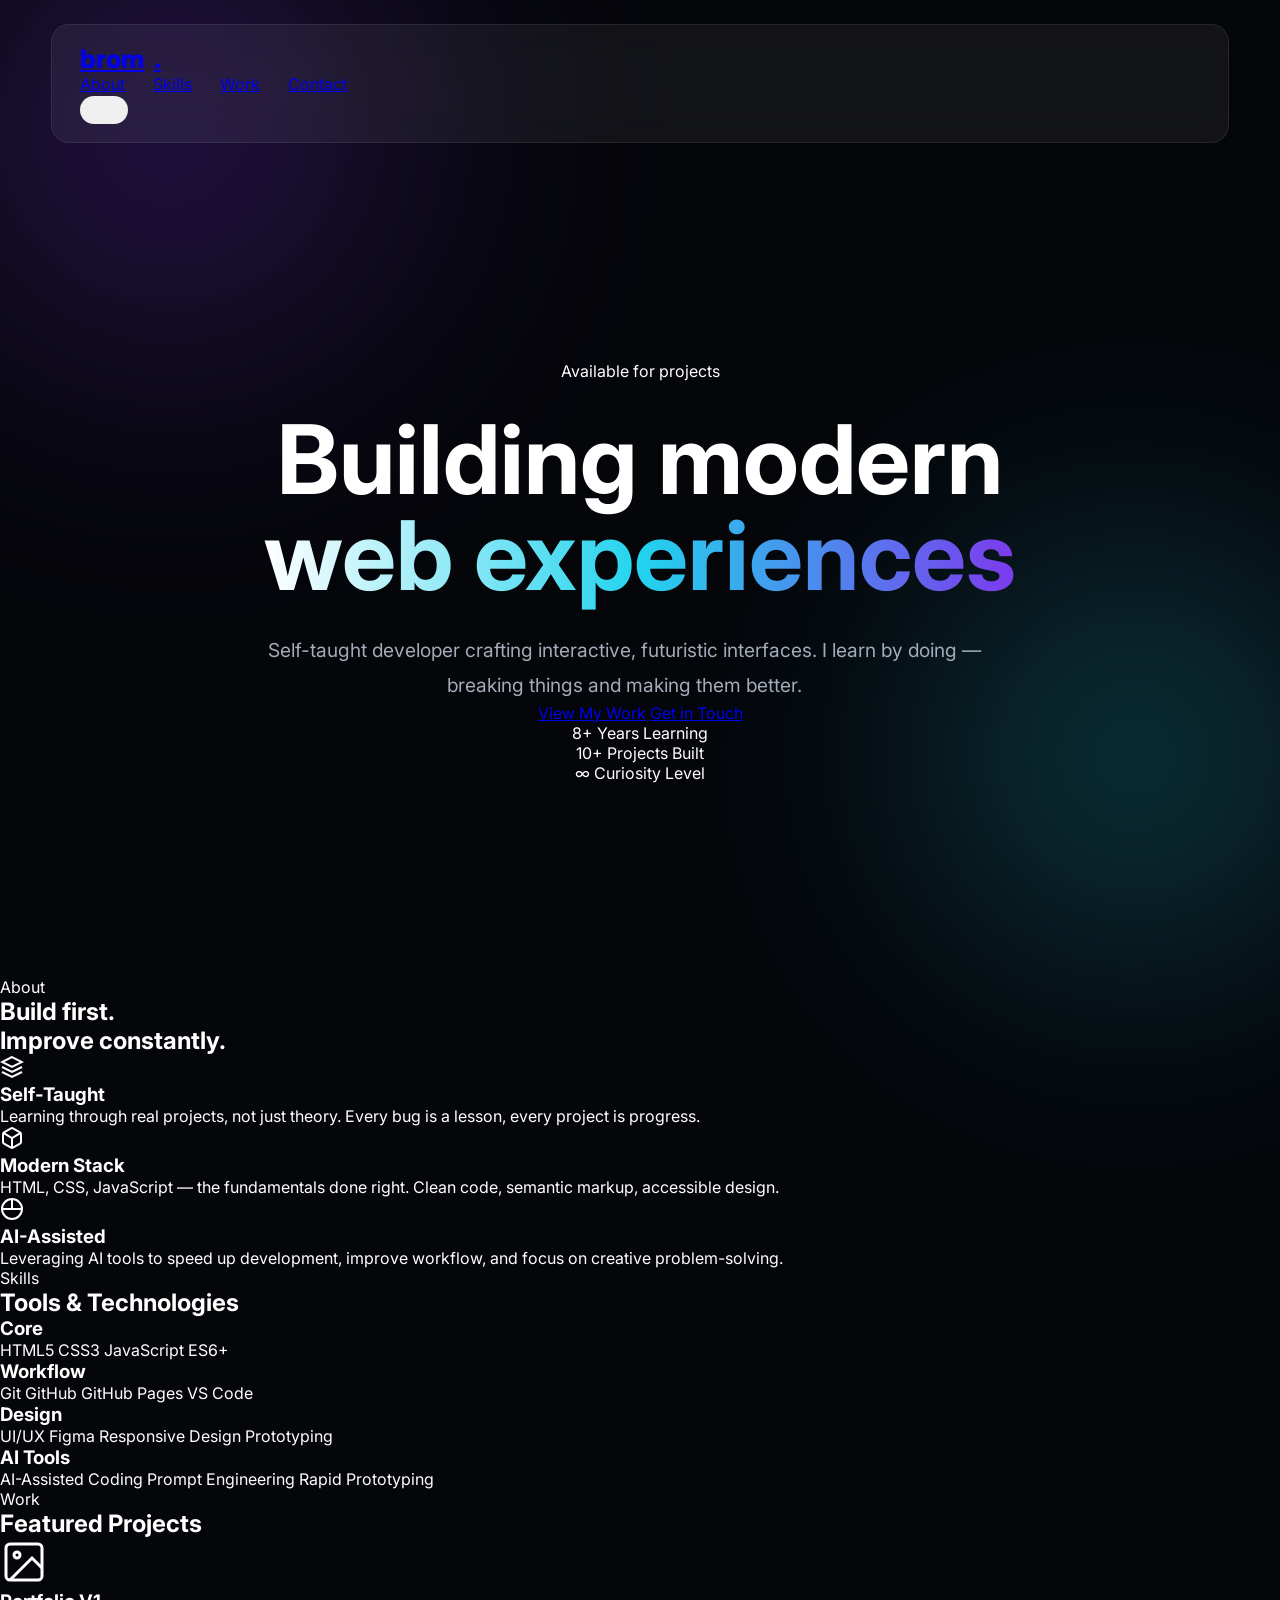
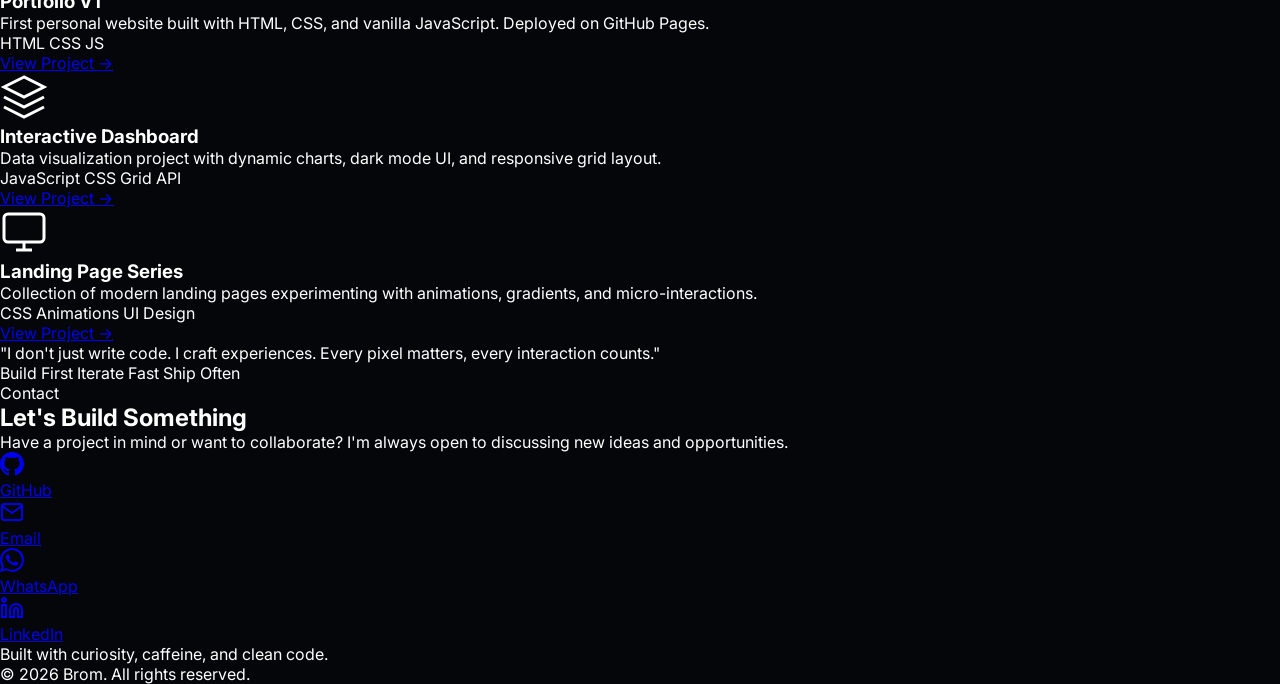
<file: index.html>
<!DOCTYPE html>
<html lang="en">
<head>
    <meta charset="UTF-8">
    <meta name="viewport" content="width=device-width, initial-scale=1.0">
    <title>BROM — IS HIM</title>
    <link rel="stylesheet" href="style.css">
    <link rel="preconnect" href="https://fonts.googleapis.com">
    <link rel="preconnect" href="https://fonts.gstatic.com" crossorigin>
    <link href="https://fonts.googleapis.com/css2?family=Inter:wght@300;400;500;600;700;800&family=Space+Grotesk:wght@400;500;600;700&display=swap" rel="stylesheet">
</head>
<body>
    <!-- Navigation -->
    <nav class="nav">
        <div class="nav-container">
            <a href="#" class="logo">brom<span class="logo-dot">.</span></a>
            <ul class="nav-links">
                <li><a href="#about">About</a></li>
                <li><a href="#skills">Skills</a></li>
                <li><a href="#work">Work</a></li>
                <li><a href="#contact">Contact</a></li>
            </ul>
            <button class="menu-toggle" aria-label="Toggle menu">
                <span></span>
                <span></span>
                <span></span>
            </button>
        </div>
    </nav>

    <!-- Hero Section -->
    <section class="hero">
        <div class="hero-bg">
            <div class="gradient-orb orb-1"></div>
            <div class="gradient-orb orb-2"></div>
            <div class="gradient-orb orb-3"></div>
        </div>
        <div class="hero-content">
            <div class="hero-badge">
                <span class="status-dot"></span>
                Available for projects
            </div>
            <h1 class="hero-title">
                Building modern<br>
                <span class="gradient-text">web experiences</span>
            </h1>
            <p class="hero-subtitle">
                Self-taught developer crafting interactive, futuristic interfaces. 
                I learn by doing — breaking things and making them better.
            </p>
            <div class="hero-cta">
                <a href="#work" class="btn btn-primary">View My Work</a>
                <a href="#contact" class="btn btn-secondary">Get in Touch</a>
            </div>
            <div class="hero-stats">
                <div class="stat">
                    <span class="stat-number">8+</span>
                    <span class="stat-label">Years Learning</span>
                </div>
                <div class="stat">
                    <span class="stat-number">10+</span>
                    <span class="stat-label">Projects Built</span>
                </div>
                <div class="stat">
                    <span class="stat-number">∞</span>
                    <span class="stat-label">Curiosity Level</span>
                </div>
            </div>
        </div>
        <div class="scroll-indicator">
            <div class="mouse">
                <div class="wheel"></div>
            </div>
        </div>
    </section>

    <!-- About Section -->
    <section id="about" class="about">
        <div class="container">
            <div class="section-header">
                <span class="section-tag">About</span>
                <h2 class="section-title">Build first.<br>Improve constantly.</h2>
            </div>
            <div class="about-grid">
                <div class="about-card">
                    <div class="card-icon">
                        <svg width="24" height="24" viewBox="0 0 24 24" fill="none" stroke="currentColor" stroke-width="2">
                            <path d="M12 2L2 7l10 5 10-5-10-5zM2 17l10 5 10-5M2 12l10 5 10-5"/>
                        </svg>
                    </div>
                    <h3>Self-Taught</h3>
                    <p>Learning through real projects, not just theory. Every bug is a lesson, every project is progress.</p>
                </div>
                <div class="about-card">
                    <div class="card-icon">
                        <svg width="24" height="24" viewBox="0 0 24 24" fill="none" stroke="currentColor" stroke-width="2">
                            <path d="M21 16V8a2 2 0 0 0-1-1.73l-7-4a2 2 0 0 0-2 0l-7 4A2 2 0 0 0 3 8v8a2 2 0 0 0 1 1.73l7 4a2 2 0 0 0 2 0l7-4A2 2 0 0 0 21 16z"/>
                            <polyline points="3.27 6.96 12 12.01 20.73 6.96"/>
                            <line x1="12" y1="22.08" x2="12" y2="12"/>
                        </svg>
                    </div>
                    <h3>Modern Stack</h3>
                    <p>HTML, CSS, JavaScript — the fundamentals done right. Clean code, semantic markup, accessible design.</p>
                </div>
                <div class="about-card">
                    <div class="card-icon">
                        <svg width="24" height="24" viewBox="0 0 24 24" fill="none" stroke="currentColor" stroke-width="2">
                            <path d="M12 2a10 10 0 1 0 10 10H12V2z"/>
                            <path d="M12 2a10 10 0 0 1 10 10"/>
                            <path d="M12 12L2.5 12"/>
                        </svg>
                    </div>
                    <h3>AI-Assisted</h3>
                    <p>Leveraging AI tools to speed up development, improve workflow, and focus on creative problem-solving.</p>
                </div>
            </div>
        </div>
    </section>

    <!-- Skills Section -->
    <section id="skills" class="skills">
        <div class="container">
            <div class="section-header">
                <span class="section-tag">Skills</span>
                <h2 class="section-title">Tools & Technologies</h2>
            </div>
            <div class="skills-grid">
                <div class="skill-category">
                    <h3>Core</h3>
                    <div class="skill-tags">
                        <span class="skill-tag">HTML5</span>
                        <span class="skill-tag">CSS3</span>
                        <span class="skill-tag">JavaScript</span>
                        <span class="skill-tag">ES6+</span>
                    </div>
                </div>
                <div class="skill-category">
                    <h3>Workflow</h3>
                    <div class="skill-tags">
                        <span class="skill-tag">Git</span>
                        <span class="skill-tag">GitHub</span>
                        <span class="skill-tag">GitHub Pages</span>
                        <span class="skill-tag">VS Code</span>
                    </div>
                </div>
                <div class="skill-category">
                    <h3>Design</h3>
                    <div class="skill-tags">
                        <span class="skill-tag">UI/UX</span>
                        <span class="skill-tag">Figma</span>
                        <span class="skill-tag">Responsive Design</span>
                        <span class="skill-tag">Prototyping</span>
                    </div>
                </div>
                <div class="skill-category">
                    <h3>AI Tools</h3>
                    <div class="skill-tags">
                        <span class="skill-tag">AI-Assisted Coding</span>
                        <span class="skill-tag">Prompt Engineering</span>
                        <span class="skill-tag">Rapid Prototyping</span>
                    </div>
                </div>
            </div>
        </div>
    </section>

    <!-- Work Section -->
    <section id="work" class="work">
        <div class="container">
            <div class="section-header">
                <span class="section-tag">Work</span>
                <h2 class="section-title">Featured Projects</h2>
            </div>
            <div class="projects-grid">
                <div class="project-card">
                    <div class="project-image">
                        <div class="project-placeholder">
                            <svg width="48" height="48" viewBox="0 0 24 24" fill="none" stroke="currentColor" stroke-width="1.5">
                                <rect x="3" y="3" width="18" height="18" rx="2" ry="2"/>
                                <circle cx="8.5" cy="8.5" r="1.5"/>
                                <polyline points="21 15 16 10 5 21"/>
                            </svg>
                        </div>
                    </div>
                    <div class="project-info">
                        <h3>Portfolio V1</h3>
                        <p>First personal website built with HTML, CSS, and vanilla JavaScript. Deployed on GitHub Pages.</p>
                        <div class="project-tags">
                            <span>HTML</span>
                            <span>CSS</span>
                            <span>JS</span>
                        </div>
                        <a href="#" class="project-link">View Project →</a>
                    </div>
                </div>
                <div class="project-card">
                    <div class="project-image">
                        <div class="project-placeholder">
                            <svg width="48" height="48" viewBox="0 0 24 24" fill="none" stroke="currentColor" stroke-width="1.5">
                                <path d="M12 2L2 7l10 5 10-5-10-5zM2 17l10 5 10-5M2 12l10 5 10-5"/>
                            </svg>
                        </div>
                    </div>
                    <div class="project-info">
                        <h3>Interactive Dashboard</h3>
                        <p>Data visualization project with dynamic charts, dark mode UI, and responsive grid layout.</p>
                        <div class="project-tags">
                            <span>JavaScript</span>
                            <span>CSS Grid</span>
                            <span>API</span>
                        </div>
                        <a href="#" class="project-link">View Project →</a>
                    </div>
                </div>
                <div class="project-card">
                    <div class="project-image">
                        <div class="project-placeholder">
                            <svg width="48" height="48" viewBox="0 0 24 24" fill="none" stroke="currentColor" stroke-width="1.5">
                                <rect x="2" y="3" width="20" height="14" rx="2" ry="2"/>
                                <line x1="8" y1="21" x2="16" y2="21"/>
                                <line x1="12" y1="17" x2="12" y2="21"/>
                            </svg>
                        </div>
                    </div>
                    <div class="project-info">
                        <h3>Landing Page Series</h3>
                        <p>Collection of modern landing pages experimenting with animations, gradients, and micro-interactions.</p>
                        <div class="project-tags">
                            <span>CSS Animations</span>
                            <span>UI Design</span>
                        </div>
                        <a href="#" class="project-link">View Project →</a>
                    </div>
                </div>
            </div>
        </div>
    </section>

    <!-- Mindset Section -->
    <section class="mindset">
        <div class="container">
            <div class="mindset-content">
                <blockquote>
                    "I don't just write code. I craft experiences. Every pixel matters, every interaction counts."
                </blockquote>
                <div class="mindset-tags">
                    <span class="mindset-tag">Build First</span>
                    <span class="mindset-tag">Iterate Fast</span>
                    <span class="mindset-tag">Ship Often</span>
                </div>
            </div>
        </div>
    </section>

    <!-- Contact Section -->
    <section id="contact" class="contact">
        <div class="container">
            <div class="section-header">
                <span class="section-tag">Contact</span>
                <h2 class="section-title">Let's Build Something</h2>
            </div>
            <div class="contact-content">
                <p class="contact-text">
                    Have a project in mind or want to collaborate? I'm always open to 
                    discussing new ideas and opportunities.
                </p>
                <div class="contact-links">
                    <a href="https://github.com" target="_blank" class="contact-card">
                        <div class="contact-icon">
                            <svg width="24" height="24" viewBox="0 0 24 24" fill="currentColor">
                                <path d="M12 0c-6.626 0-12 5.373-12 12 0 5.302 3.438 9.8 8.207 11.387.599.111.793-.261.793-.577v-2.234c-3.338.726-4.033-1.416-4.033-1.416-.546-1.387-1.333-1.756-1.333-1.756-1.089-.745.083-.729.083-.729 1.205.084 1.839 1.237 1.839 1.237 1.07 1.834 2.807 1.304 3.492.997.107-.775.418-1.305.762-1.604-2.665-.305-5.467-1.334-5.467-5.931 0-1.311.469-2.381 1.236-3.221-.124-.303-.535-1.524.117-3.176 0 0 1.008-.322 3.301 1.23.957-.266 1.983-.399 3.003-.404 1.02.005 2.047.138 3.006.404 2.291-1.552 3.297-1.23 3.297-1.23.653 1.653.242 2.874.118 3.176.77.84 1.235 1.911 1.235 3.221 0 4.609-2.807 5.624-5.479 5.921.43.372.823 1.102.823 2.222v3.293c0 .319.192.694.801.576 4.765-1.589 8.199-6.086 8.199-11.386 0-6.627-5.373-12-12-12z"/>
                            </svg>
                        </div>
                        <span>GitHub</span>
                    </a>
                    <a href="mailto:bromtrader199@gmail.com" class="contact-card">
                        <div class="contact-icon">
                            <svg width="24" height="24" viewBox="0 0 24 24" fill="none" stroke="currentColor" stroke-width="2">
                                <path d="M4 4h16c1.1 0 2 .9 2 2v12c0 1.1-.9 2-2 2H4c-1.1 0-2-.9-2-2V6c0-1.1.9-2 2-2z"/>
                                <polyline points="22,6 12,13 2,6"/>
                            </svg>
                        </div>
                        <span>Email</span>
                    </a>
                    <a href="https://wa.me/254745477064" target="_blank" class="contact-card">
                        <div class="contact-icon">
                            <svg width="24" height="24" viewBox="0 0 24 24" fill="currentColor">
                                <path d="M17.472 14.382c-.297-.149-1.758-.867-2.03-.967-.273-.099-.471-.148-.67.15-.197.297-.767.966-.94 1.164-.173.199-.347.223-.644.075-.297-.15-1.255-.463-2.39-1.475-.883-.788-1.48-1.761-1.653-2.059-.173-.297-.018-.458.13-.606.134-.133.298-.347.446-.52.149-.174.198-.298.298-.497.099-.198.05-.371-.025-.52-.075-.149-.669-1.612-.916-2.207-.242-.579-.487-.5-.669-.51-.173-.008-.371-.01-.57-.01-.198 0-.52.074-.792.372-.272.297-1.04 1.016-1.04 2.479 0 1.462 1.065 2.875 1.213 3.074.149.198 2.096 3.2 5.077 4.487.709.306 1.262.489 1.694.625.712.227 1.36.195 1.871.118.571-.085 1.758-.719 2.006-1.413.248-.694.248-1.289.173-1.413-.074-.124-.272-.198-.57-.347m-5.421 7.403h-.004a9.87 9.87 0 01-5.031-1.378l-.361-.214-3.741.982.998-3.648-.235-.374a9.86 9.86 0 01-1.51-5.26c.001-5.45 4.436-9.884 9.888-9.884 2.64 0 5.122 1.03 6.988 2.898a9.825 9.825 0 012.893 6.994c-.003 5.45-4.437 9.884-9.885 9.884m8.413-18.297A11.815 11.815 0 0012.05 0C5.495 0 .16 5.335.157 11.892c0 2.096.547 4.142 1.588 5.945L.057 24l6.305-1.654a11.882 11.882 0 005.683 1.448h.005c6.554 0 11.89-5.335 11.893-11.893a11.821 11.821 0 00-3.48-8.413z"/>
                            </svg>
                        </div>
                        <span>WhatsApp</span>
                    </a>
                    <a href="#" class="contact-card">
                        <div class="contact-icon">
                            <svg width="24" height="24" viewBox="0 0 24 24" fill="none" stroke="currentColor" stroke-width="2">
                                <path d="M16 8a6 6 0 0 1 6 6v7h-4v-7a2 2 0 0 0-2-2 2 2 0 0 0-2 2v7h-4v-7a6 6 0 0 1 6-6z"/>
                                <rect x="2" y="9" width="4" height="12"/>
                                <circle cx="4" cy="4" r="2"/>
                            </svg>
                        </div>
                        <span>LinkedIn</span>
                    </a>
                </div>
            </div>
        </div>
    </section>

    <!-- Footer -->
    <footer class="footer">
        <div class="container">
            <div class="footer-content">
                <p class="footer-text">Built with curiosity, caffeine, and clean code.</p>
                <p class="footer-copy">© 2026 Brom. All rights reserved.</p>
            </div>
        </div>
    </footer>

    <script>
        // Mobile menu toggle
        const menuToggle = document.querySelector('.menu-toggle');
        const navLinks = document.querySelector('.nav-links');
        
        menuToggle.addEventListener('click', () => {
            navLinks.classList.toggle('active');
            menuToggle.classList.toggle('active');
        });

        // Smooth scroll
        document.querySelectorAll('a[href^="#"]').forEach(anchor => {
            anchor.addEventListener('click', function (e) {
                e.preventDefault();
                const target = document.querySelector(this.getAttribute('href'));
                if (target) {
                    target.scrollIntoView({ behavior: 'smooth', block: 'start' });
                    navLinks.classList.remove('active');
                    menuToggle.classList.remove('active');
                }
            });
        });

        // Navbar scroll effect
        const nav = document.querySelector('.nav');
        window.addEventListener('scroll', () => {
            if (window.scrollY > 50) {
                nav.classList.add('scrolled');
            } else {
                nav.classList.remove('scrolled');
            }
        });

        // Intersection Observer for animations
        const observerOptions = {
            threshold: 0.1,
            rootMargin: '0px 0px -50px 0px'
        };

        const observer = new IntersectionObserver((entries) => {
            entries.forEach(entry => {
                if (entry.isIntersecting) {
                    entry.target.classList.add('animate-in');
                }
            });
        }, observerOptions);

        document.querySelectorAll('.about-card, .skill-category, .project-card, .contact-card').forEach(el => {
            el.classList.add('animate-on-scroll');
            observer.observe(el);
        });
    </script>
</body>
</html>
</file>
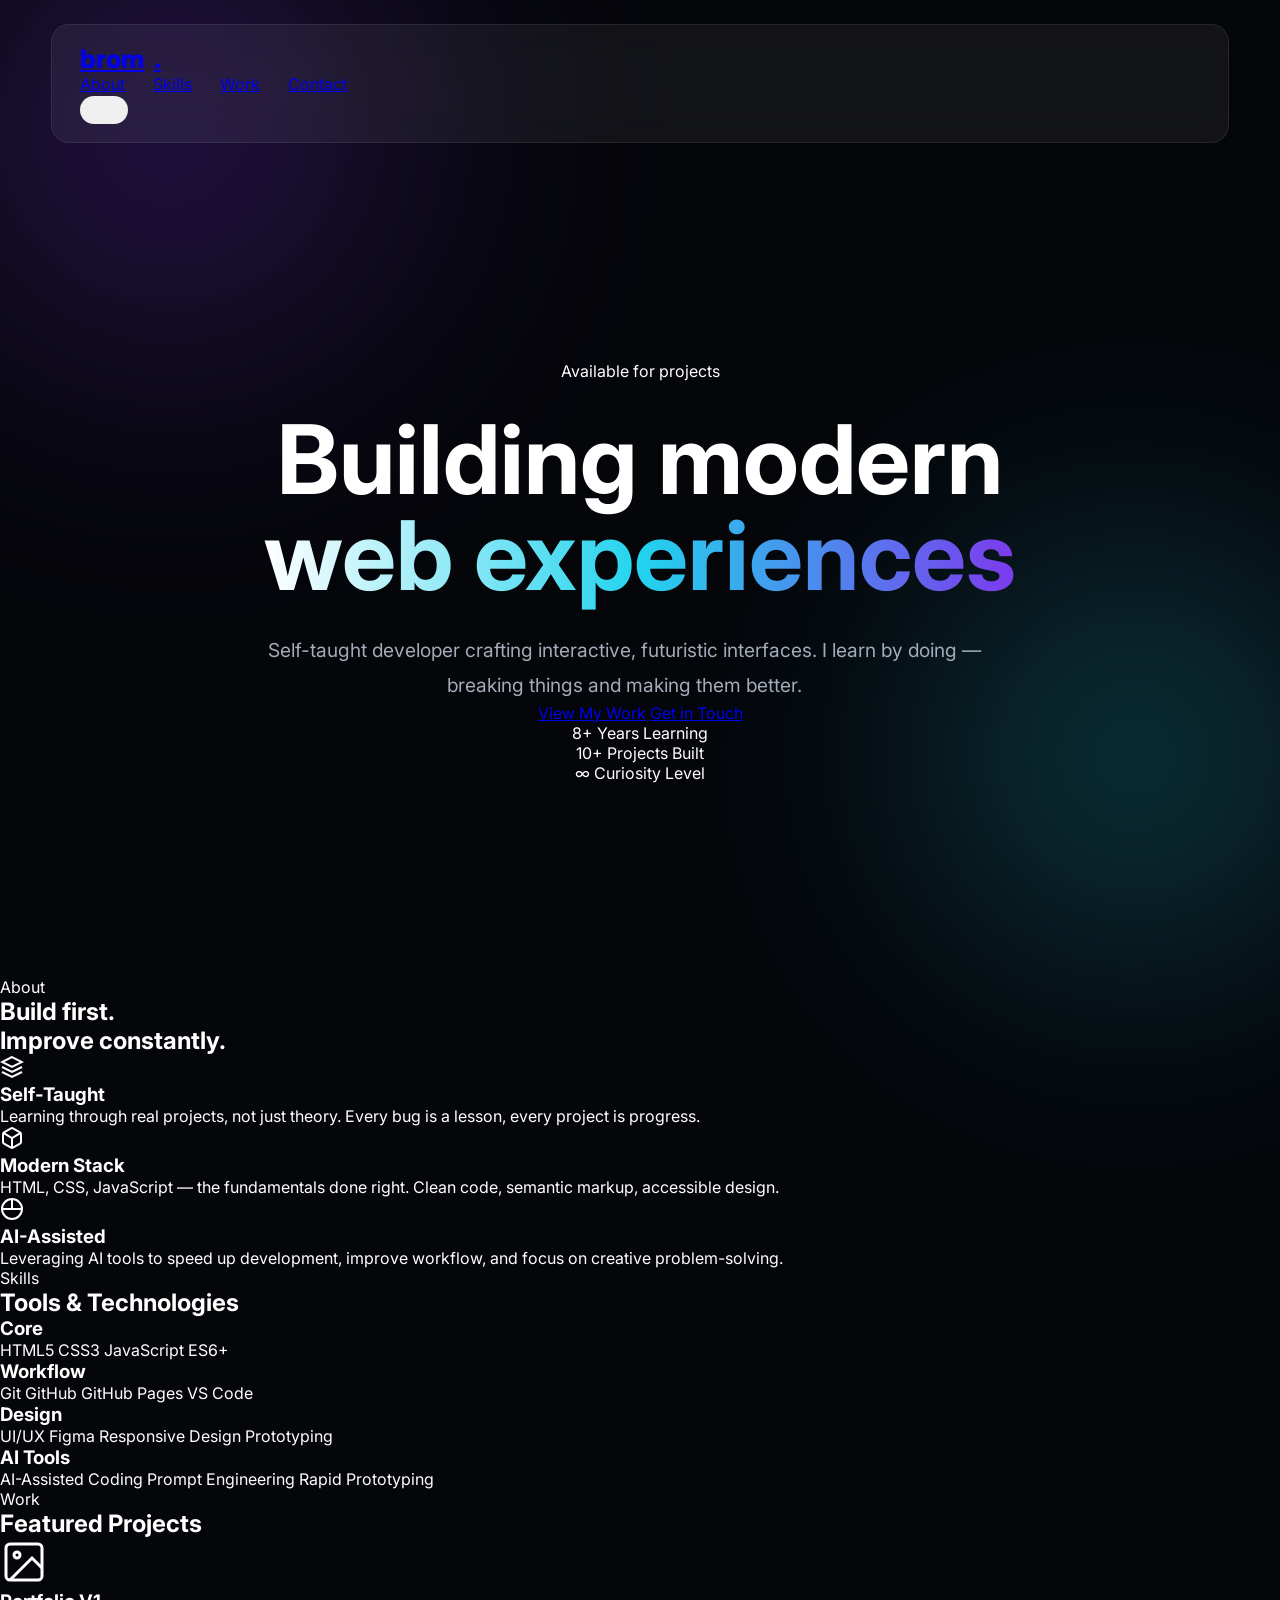
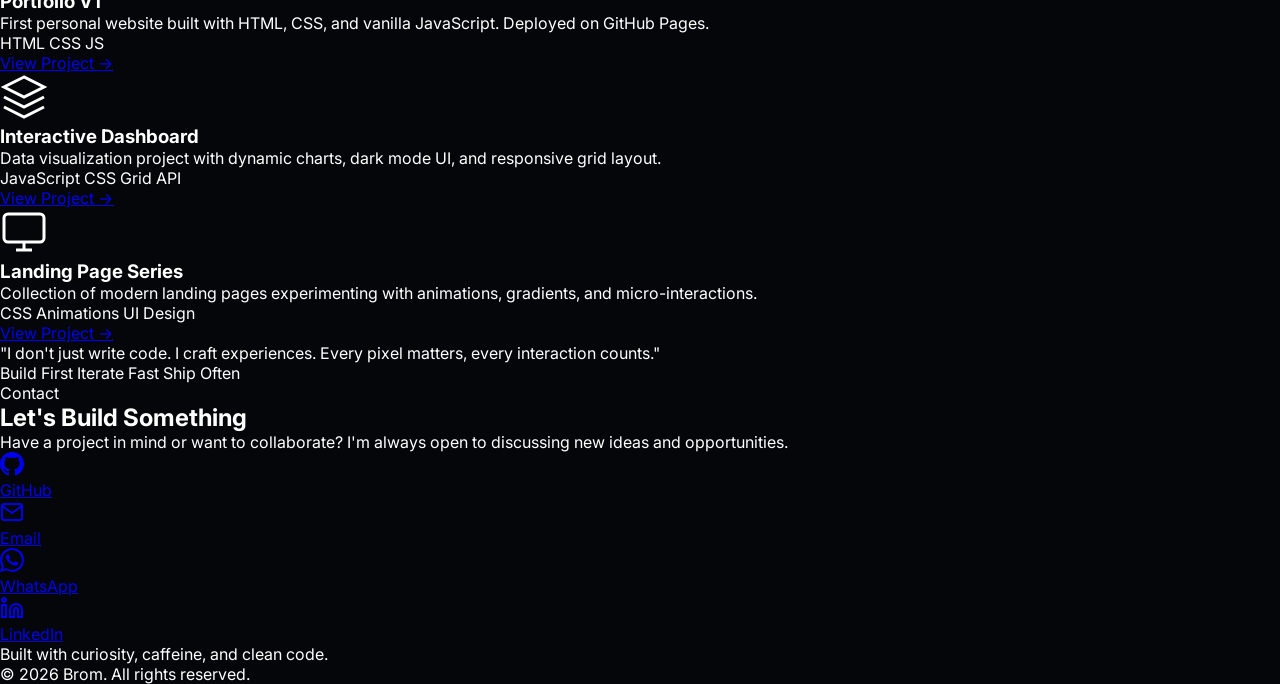
<file: index (1).html>
<!DOCTYPE html>
<html lang="en">
<head>
    <meta charset="UTF-8">
    <meta name="viewport" content="width=device-width, initial-scale=1.0">
    <title>Brom — Web Developer</title>
    <link rel="stylesheet" href="style.css">
    <link rel="preconnect" href="https://fonts.googleapis.com">
    <link rel="preconnect" href="https://fonts.gstatic.com" crossorigin>
    <link href="https://fonts.googleapis.com/css2?family=Inter:wght@300;400;500;600;700;800&family=Space+Grotesk:wght@400;500;600;700&display=swap" rel="stylesheet">
</head>
<body>
    <!-- Navigation -->
    <nav class="nav">
        <div class="nav-container">
            <a href="#" class="logo">brom<span class="logo-dot">.</span></a>
            <ul class="nav-links">
                <li><a href="#about">About</a></li>
                <li><a href="#skills">Skills</a></li>
                <li><a href="#work">Work</a></li>
                <li><a href="#contact">Contact</a></li>
            </ul>
            <button class="menu-toggle" aria-label="Toggle menu">
                <span></span>
                <span></span>
                <span></span>
            </button>
        </div>
    </nav>

    <!-- Hero Section -->
    <section class="hero">
        <div class="hero-bg">
            <div class="gradient-orb orb-1"></div>
            <div class="gradient-orb orb-2"></div>
            <div class="gradient-orb orb-3"></div>
        </div>
        <div class="hero-content">
            <div class="hero-badge">
                <span class="status-dot"></span>
                Available for projects
            </div>
            <h1 class="hero-title">
                Building modern<br>
                <span class="gradient-text">web experiences</span>
            </h1>
            <p class="hero-subtitle">
                Self-taught developer crafting interactive, futuristic interfaces. 
                I learn by doing — breaking things and making them better.
            </p>
            <div class="hero-cta">
                <a href="#work" class="btn btn-primary">View My Work</a>
                <a href="#contact" class="btn btn-secondary">Get in Touch</a>
            </div>
            <div class="hero-stats">
                <div class="stat">
                    <span class="stat-number">8+</span>
                    <span class="stat-label">Years Learning</span>
                </div>
                <div class="stat">
                    <span class="stat-number">10+</span>
                    <span class="stat-label">Projects Built</span>
                </div>
                <div class="stat">
                    <span class="stat-number">∞</span>
                    <span class="stat-label">Curiosity Level</span>
                </div>
            </div>
        </div>
        <div class="scroll-indicator">
            <div class="mouse">
                <div class="wheel"></div>
            </div>
        </div>
    </section>

    <!-- About Section -->
    <section id="about" class="about">
        <div class="container">
            <div class="section-header">
                <span class="section-tag">About</span>
                <h2 class="section-title">Build first.<br>Improve constantly.</h2>
            </div>
            <div class="about-grid">
                <div class="about-card">
                    <div class="card-icon">
                        <svg width="24" height="24" viewBox="0 0 24 24" fill="none" stroke="currentColor" stroke-width="2">
                            <path d="M12 2L2 7l10 5 10-5-10-5zM2 17l10 5 10-5M2 12l10 5 10-5"/>
                        </svg>
                    </div>
                    <h3>Self-Taught</h3>
                    <p>Learning through real projects, not just theory. Every bug is a lesson, every project is progress.</p>
                </div>
                <div class="about-card">
                    <div class="card-icon">
                        <svg width="24" height="24" viewBox="0 0 24 24" fill="none" stroke="currentColor" stroke-width="2">
                            <path d="M21 16V8a2 2 0 0 0-1-1.73l-7-4a2 2 0 0 0-2 0l-7 4A2 2 0 0 0 3 8v8a2 2 0 0 0 1 1.73l7 4a2 2 0 0 0 2 0l7-4A2 2 0 0 0 21 16z"/>
                            <polyline points="3.27 6.96 12 12.01 20.73 6.96"/>
                            <line x1="12" y1="22.08" x2="12" y2="12"/>
                        </svg>
                    </div>
                    <h3>Modern Stack</h3>
                    <p>HTML, CSS, JavaScript — the fundamentals done right. Clean code, semantic markup, accessible design.</p>
                </div>
                <div class="about-card">
                    <div class="card-icon">
                        <svg width="24" height="24" viewBox="0 0 24 24" fill="none" stroke="currentColor" stroke-width="2">
                            <path d="M12 2a10 10 0 1 0 10 10H12V2z"/>
                            <path d="M12 2a10 10 0 0 1 10 10"/>
                            <path d="M12 12L2.5 12"/>
                        </svg>
                    </div>
                    <h3>AI-Assisted</h3>
                    <p>Leveraging AI tools to speed up development, improve workflow, and focus on creative problem-solving.</p>
                </div>
            </div>
        </div>
    </section>

    <!-- Skills Section -->
    <section id="skills" class="skills">
        <div class="container">
            <div class="section-header">
                <span class="section-tag">Skills</span>
                <h2 class="section-title">Tools & Technologies</h2>
            </div>
            <div class="skills-grid">
                <div class="skill-category">
                    <h3>Core</h3>
                    <div class="skill-tags">
                        <span class="skill-tag">HTML5</span>
                        <span class="skill-tag">CSS3</span>
                        <span class="skill-tag">JavaScript</span>
                        <span class="skill-tag">ES6+</span>
                    </div>
                </div>
                <div class="skill-category">
                    <h3>Workflow</h3>
                    <div class="skill-tags">
                        <span class="skill-tag">Git</span>
                        <span class="skill-tag">GitHub</span>
                        <span class="skill-tag">GitHub Pages</span>
                        <span class="skill-tag">VS Code</span>
                    </div>
                </div>
                <div class="skill-category">
                    <h3>Design</h3>
                    <div class="skill-tags">
                        <span class="skill-tag">UI/UX</span>
                        <span class="skill-tag">Figma</span>
                        <span class="skill-tag">Responsive Design</span>
                        <span class="skill-tag">Prototyping</span>
                    </div>
                </div>
                <div class="skill-category">
                    <h3>AI Tools</h3>
                    <div class="skill-tags">
                        <span class="skill-tag">AI-Assisted Coding</span>
                        <span class="skill-tag">Prompt Engineering</span>
                        <span class="skill-tag">Rapid Prototyping</span>
                    </div>
                </div>
            </div>
        </div>
    </section>

    <!-- Work Section -->
    <section id="work" class="work">
        <div class="container">
            <div class="section-header">
                <span class="section-tag">Work</span>
                <h2 class="section-title">Featured Projects</h2>
            </div>
            <div class="projects-grid">
                <div class="project-card">
                    <div class="project-image">
                        <div class="project-placeholder">
                            <svg width="48" height="48" viewBox="0 0 24 24" fill="none" stroke="currentColor" stroke-width="1.5">
                                <rect x="3" y="3" width="18" height="18" rx="2" ry="2"/>
                                <circle cx="8.5" cy="8.5" r="1.5"/>
                                <polyline points="21 15 16 10 5 21"/>
                            </svg>
                        </div>
                    </div>
                    <div class="project-info">
                        <h3>Portfolio V1</h3>
                        <p>First personal website built with HTML, CSS, and vanilla JavaScript. Deployed on GitHub Pages.</p>
                        <div class="project-tags">
                            <span>HTML</span>
                            <span>CSS</span>
                            <span>JS</span>
                        </div>
                        <a href="#" class="project-link">View Project →</a>
                    </div>
                </div>
                <div class="project-card">
                    <div class="project-image">
                        <div class="project-placeholder">
                            <svg width="48" height="48" viewBox="0 0 24 24" fill="none" stroke="currentColor" stroke-width="1.5">
                                <path d="M12 2L2 7l10 5 10-5-10-5zM2 17l10 5 10-5M2 12l10 5 10-5"/>
                            </svg>
                        </div>
                    </div>
                    <div class="project-info">
                        <h3>Interactive Dashboard</h3>
                        <p>Data visualization project with dynamic charts, dark mode UI, and responsive grid layout.</p>
                        <div class="project-tags">
                            <span>JavaScript</span>
                            <span>CSS Grid</span>
                            <span>API</span>
                        </div>
                        <a href="#" class="project-link">View Project →</a>
                    </div>
                </div>
                <div class="project-card">
                    <div class="project-image">
                        <div class="project-placeholder">
                            <svg width="48" height="48" viewBox="0 0 24 24" fill="none" stroke="currentColor" stroke-width="1.5">
                                <rect x="2" y="3" width="20" height="14" rx="2" ry="2"/>
                                <line x1="8" y1="21" x2="16" y2="21"/>
                                <line x1="12" y1="17" x2="12" y2="21"/>
                            </svg>
                        </div>
                    </div>
                    <div class="project-info">
                        <h3>Landing Page Series</h3>
                        <p>Collection of modern landing pages experimenting with animations, gradients, and micro-interactions.</p>
                        <div class="project-tags">
                            <span>CSS Animations</span>
                            <span>UI Design</span>
                        </div>
                        <a href="#" class="project-link">View Project →</a>
                    </div>
                </div>
            </div>
        </div>
    </section>

    <!-- Mindset Section -->
    <section class="mindset">
        <div class="container">
            <div class="mindset-content">
                <blockquote>
                    "I don't just write code. I craft experiences. Every pixel matters, every interaction counts."
                </blockquote>
                <div class="mindset-tags">
                    <span class="mindset-tag">Build First</span>
                    <span class="mindset-tag">Iterate Fast</span>
                    <span class="mindset-tag">Ship Often</span>
                </div>
            </div>
        </div>
    </section>

    <!-- Contact Section -->
    <section id="contact" class="contact">
        <div class="container">
            <div class="section-header">
                <span class="section-tag">Contact</span>
                <h2 class="section-title">Let's Build Something</h2>
            </div>
            <div class="contact-content">
                <p class="contact-text">
                    Have a project in mind or want to collaborate? I'm always open to 
                    discussing new ideas and opportunities.
                </p>
                <div class="contact-links">
                    <a href="https://github.com" target="_blank" class="contact-card">
                        <div class="contact-icon">
                            <svg width="24" height="24" viewBox="0 0 24 24" fill="currentColor">
                                <path d="M12 0c-6.626 0-12 5.373-12 12 0 5.302 3.438 9.8 8.207 11.387.599.111.793-.261.793-.577v-2.234c-3.338.726-4.033-1.416-4.033-1.416-.546-1.387-1.333-1.756-1.333-1.756-1.089-.745.083-.729.083-.729 1.205.084 1.839 1.237 1.839 1.237 1.07 1.834 2.807 1.304 3.492.997.107-.775.418-1.305.762-1.604-2.665-.305-5.467-1.334-5.467-5.931 0-1.311.469-2.381 1.236-3.221-.124-.303-.535-1.524.117-3.176 0 0 1.008-.322 3.301 1.23.957-.266 1.983-.399 3.003-.404 1.02.005 2.047.138 3.006.404 2.291-1.552 3.297-1.23 3.297-1.23.653 1.653.242 2.874.118 3.176.77.84 1.235 1.911 1.235 3.221 0 4.609-2.807 5.624-5.479 5.921.43.372.823 1.102.823 2.222v3.293c0 .319.192.694.801.576 4.765-1.589 8.199-6.086 8.199-11.386 0-6.627-5.373-12-12-12z"/>
                            </svg>
                        </div>
                        <span>GitHub</span>
                    </a>
                    <a href="mailto:bromtrader199@gmail.com" class="contact-card">
                        <div class="contact-icon">
                            <svg width="24" height="24" viewBox="0 0 24 24" fill="none" stroke="currentColor" stroke-width="2">
                                <path d="M4 4h16c1.1 0 2 .9 2 2v12c0 1.1-.9 2-2 2H4c-1.1 0-2-.9-2-2V6c0-1.1.9-2 2-2z"/>
                                <polyline points="22,6 12,13 2,6"/>
                            </svg>
                        </div>
                        <span>Email</span>
                    </a>
                    <a href="https://wa.me/254745477064" target="_blank" class="contact-card">
                        <div class="contact-icon">
                            <svg width="24" height="24" viewBox="0 0 24 24" fill="currentColor">
                                <path d="M17.472 14.382c-.297-.149-1.758-.867-2.03-.967-.273-.099-.471-.148-.67.15-.197.297-.767.966-.94 1.164-.173.199-.347.223-.644.075-.297-.15-1.255-.463-2.39-1.475-.883-.788-1.48-1.761-1.653-2.059-.173-.297-.018-.458.13-.606.134-.133.298-.347.446-.52.149-.174.198-.298.298-.497.099-.198.05-.371-.025-.52-.075-.149-.669-1.612-.916-2.207-.242-.579-.487-.5-.669-.51-.173-.008-.371-.01-.57-.01-.198 0-.52.074-.792.372-.272.297-1.04 1.016-1.04 2.479 0 1.462 1.065 2.875 1.213 3.074.149.198 2.096 3.2 5.077 4.487.709.306 1.262.489 1.694.625.712.227 1.36.195 1.871.118.571-.085 1.758-.719 2.006-1.413.248-.694.248-1.289.173-1.413-.074-.124-.272-.198-.57-.347m-5.421 7.403h-.004a9.87 9.87 0 01-5.031-1.378l-.361-.214-3.741.982.998-3.648-.235-.374a9.86 9.86 0 01-1.51-5.26c.001-5.45 4.436-9.884 9.888-9.884 2.64 0 5.122 1.03 6.988 2.898a9.825 9.825 0 012.893 6.994c-.003 5.45-4.437 9.884-9.885 9.884m8.413-18.297A11.815 11.815 0 0012.05 0C5.495 0 .16 5.335.157 11.892c0 2.096.547 4.142 1.588 5.945L.057 24l6.305-1.654a11.882 11.882 0 005.683 1.448h.005c6.554 0 11.89-5.335 11.893-11.893a11.821 11.821 0 00-3.48-8.413z"/>
                            </svg>
                        </div>
                        <span>WhatsApp</span>
                    </a>
                    <a href="#" class="contact-card">
                        <div class="contact-icon">
                            <svg width="24" height="24" viewBox="0 0 24 24" fill="none" stroke="currentColor" stroke-width="2">
                                <path d="M16 8a6 6 0 0 1 6 6v7h-4v-7a2 2 0 0 0-2-2 2 2 0 0 0-2 2v7h-4v-7a6 6 0 0 1 6-6z"/>
                                <rect x="2" y="9" width="4" height="12"/>
                                <circle cx="4" cy="4" r="2"/>
                            </svg>
                        </div>
                        <span>LinkedIn</span>
                    </a>
                </div>
            </div>
        </div>
    </section>

    <!-- Footer -->
    <footer class="footer">
        <div class="container">
            <div class="footer-content">
                <p class="footer-text">Built with curiosity, caffeine, and clean code.</p>
                <p class="footer-copy">© 2026 Brom. All rights reserved.</p>
            </div>
        </div>
    </footer>

    <script>
        // Mobile menu toggle
        const menuToggle = document.querySelector('.menu-toggle');
        const navLinks = document.querySelector('.nav-links');
        
        menuToggle.addEventListener('click', () => {
            navLinks.classList.toggle('active');
            menuToggle.classList.toggle('active');
        });

        // Smooth scroll
        document.querySelectorAll('a[href^="#"]').forEach(anchor => {
            anchor.addEventListener('click', function (e) {
                e.preventDefault();
                const target = document.querySelector(this.getAttribute('href'));
                if (target) {
                    target.scrollIntoView({ behavior: 'smooth', block: 'start' });
                    navLinks.classList.remove('active');
                    menuToggle.classList.remove('active');
                }
            });
        });

        // Navbar scroll effect
        const nav = document.querySelector('.nav');
        window.addEventListener('scroll', () => {
            if (window.scrollY > 50) {
                nav.classList.add('scrolled');
            } else {
                nav.classList.remove('scrolled');
            }
        });

        // Intersection Observer for animations
        const observerOptions = {
            threshold: 0.1,
            rootMargin: '0px 0px -50px 0px'
        };

        const observer = new IntersectionObserver((entries) => {
            entries.forEach(entry => {
                if (entry.isIntersecting) {
                    entry.target.classList.add('animate-in');
                }
            });
        }, observerOptions);

        document.querySelectorAll('.about-card, .skill-category, .project-card, .contact-card').forEach(el => {
            el.classList.add('animate-on-scroll');
            observer.observe(el);
        });
    </script>
</body>
</html>
</file>
<file: style.css>
/* NEXUS OS - Starter Premium CSS */

:root{
  --bg:#05060A;
  --surface:rgba(255,255,255,.06);
  --border:rgba(255,255,255,.08);
  --text:#fff;
  --muted:#a4acb9;
  --cyan:#22d3ee;
  --purple:#7c3aed;
}

*{
  margin:0;
  padding:0;
  box-sizing:border-box;
  font-family:'Inter',sans-serif;
}

html{
  scroll-behavior:smooth;
}

body{
  background:var(--bg);
  color:var(--text);
  overflow-x:hidden;
  position:relative;
}

/* Aurora Background */

body::before{
  content:"";
  position:fixed;
  width:700px;
  height:700px;
  top:-220px;
  left:-180px;
  background:radial-gradient(circle,var(--purple),transparent 70%);
  filter:blur(120px);
  opacity:.35;
  z-index:-2;
}

body::after{
  content:"";
  position:fixed;
  width:650px;
  height:650px;
  right:-180px;
  bottom:-180px;
  background:radial-gradient(circle,var(--cyan),transparent 70%);
  filter:blur(120px);
  opacity:.30;
  z-index:-2;
}

/* Navigation */

nav{
  position:sticky;
  top:20px;
  display:flex;
  justify-content:space-between;
  align-items:center;
  width:min(1200px,92%);
  margin:24px auto;
  padding:18px 28px;
  background:var(--surface);
  border:1px solid var(--border);
  backdrop-filter:blur(18px);
  border-radius:18px;
  z-index:1000;
}

.logo{
  display:flex;
  align-items:center;
  gap:10px;
  font-size:1.6rem;
  font-weight:800;
}

.dot{
  width:12px;
  height:12px;
  border-radius:50%;
  background:linear-gradient(135deg,var(--cyan),var(--purple));
  box-shadow:0 0 18px var(--cyan);
}

nav ul{
  display:flex;
  gap:28px;
  list-style:none;
}

nav li{
  color:var(--muted);
  cursor:pointer;
  transition:.3s;
}

nav li:hover{
  color:#fff;
}

.actions{
  display:flex;
  gap:15px;
}

button{
  padding:14px 24px;
  border:none;
  border-radius:14px;
  cursor:pointer;
  transition:.35s;
  font-size:15px;
}

.login{
  background:transparent;
  color:white;
  border:1px solid var(--border);
}

.launch,
.primary{
  background:linear-gradient(135deg,var(--purple),var(--cyan));
  color:white;
  box-shadow:0 10px 35px rgba(34,211,238,.25);
}

.secondary{
  background:transparent;
  color:white;
  border:1px solid var(--border);
}

button:hover{
  transform:translateY(-4px);
}

/* Hero */

.hero{
  min-height:90vh;
  display:flex;
  flex-direction:column;
  justify-content:center;
  align-items:center;
  text-align:center;
  padding:2rem;
}

.announcement{
  padding:12px 22px;
  border-radius:999px;
  background:rgba(255,255,255,.05);
  border:1px solid var(--border);
  color:var(--cyan);
}

.hero h1{
  font-size:clamp(3rem,8vw,6rem);
  line-height:1;
  margin:30px 0;
}

.hero h1 span{
  background:linear-gradient(90deg,#fff,var(--cyan),var(--purple));
  -webkit-background-clip:text;
  color:transparent;
}

.hero p{
  max-width:720px;
  color:var(--muted);
  font-size:1.2rem;
  line-height:1.8;
}

.hero-buttons{
  display:flex;
  gap:18px;
  margin-top:40px;
  flex-wrap:wrap;
}

/* Floating Windows */

.floating-ui{
  width:min(1100px,92%);
  display:grid;
  grid-template-columns:repeat(3,1fr);
  gap:22px;
  margin-top:70px;
}

.window{
  background:rgba(255,255,255,.05);
  border:1px solid var(--border);
  backdrop-filter:blur(16px);
  border-radius:22px;
  padding:22px;
  transition:.35s;
  box-shadow:0 20px 50px rgba(0,0,0,.35);
}

.window:hover{
  transform:translateY(-10px) scale(1.02);
  border-color:rgba(34,211,238,.4);
}

.window-top{
  color:var(--cyan);
  font-size:.8rem;
  margin-bottom:12px;
  letter-spacing:.08em;
}

/* Brands */

.brands{
  text-align:center;
  padding:100px 20px;
}

.brand-row{
  display:flex;
  justify-content:center;
  flex-wrap:wrap;
  gap:40px;
  margin-top:35px;
  color:#9ca3af;
  font-weight:700;
  letter-spacing:2px;
}

/* Responsive */

@media(max-width:900px){

  nav ul{
    display:none;
  }

  .floating-ui{
    grid-template-columns:1fr;
  }

  .hero h1{
    font-size:3rem;
  }

  .hero p{
    font-size:1rem;
  }

  .actions{
    display:none;
  }

} .cursor-glow{

position:fixed;

width:260px;

height:260px;

border-radius:50%;

pointer-events:none;

background:radial-gradient(circle,
rgba(34,211,238,.18),
transparent 70%);

transform:translate(-50%,-50%);

z-index:0;

transition:.08s linear;

}

.hidden{

opacity:0;

transform:translateY(80px);

transition:1s;

}

.show{

opacity:1;

transform:translateY(0);

}
</file>
